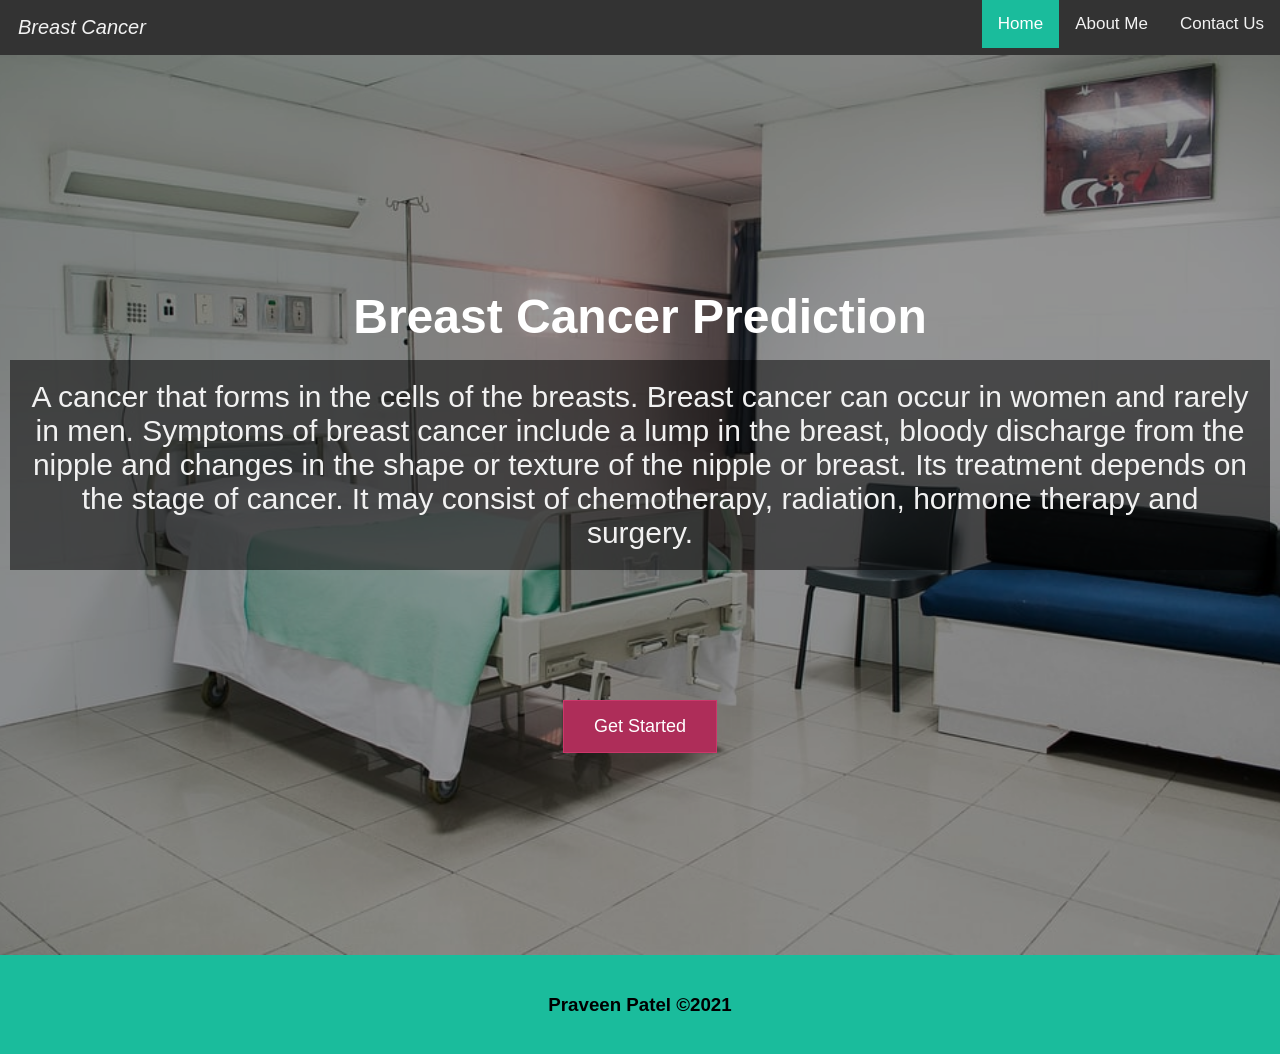
<file: templates/index.html>
<!DOCTYPE html>
<html lang="en">

<head>
    <title>Breast Cancer Prediction</title>
    <meta charset="UTF-8">
    <meta name="viewport" content="width=device-width, initial-scale=1">
    <link rel="stylesheet" href="https://cdnjs.cloudflare.com/ajax/libs/font-awesome/4.7.0/css/font-awesome.min.css">
    <style>
        * {
            box-sizing: border-box;
        }

        /* Style the body */

        body {
            font-family: Arial, Helvetica, sans-serif;
            margin: 0;
        }

        /* Navbar */

        .topnav {
            overflow: hidden;
            background-color: #333;
        }

        .topnav a {
            float: right;
            display: block;
            color: #f2f2f2;
            text-align: center;
            padding: 14px 16px;
            text-decoration: none;
            font-size: 17px;
        }

        .topnav i {
            float: left;
            display: block;
            color: #f2f2f2;
            text-align: center;
            padding: 16px 18px;
            text-decoration: none;
            font-size: 20px;
        }

        .topnav a:hover {
            background-color: #ddd;
            color: black;
        }

        .topnav a.active {
            background-color: #1abc9c;
            color: white;
        }

        .topnav .icon {
            display: none;
        }

        @media screen and (max-width: 600px) {
            .topnav a:not(:first-child) {
                display: none;
            }

            .topnav a.icon {
                float: right;
                display: block;
            }

            .topnav i:not(:first-child) {
                display: none;
            }

            .topnav i.icon {
                float: right;
                display: block;
            }
        }

        @media screen and (max-width: 600px) {
            .topnav.responsive {
                position: relative;
            }

            .topnav.responsive .icon {
                position: absolute;
                right: 0;
                top: 0;
            }

            .topnav.responsive a {
                float: none;
                display: block;
                text-align: left;
            }

            .topnav.responsive i {
                float: none;
                display: block;
                text-align: left;
            }
        }

        /* Hero section */

        .hero {
            position: relative;
            width: 100vw;
            height: 100vh;
            display: flex;
            justify-content: center;
            align-items: center;
        }

        .hero::before {
            content: "";
            position: absolute;
            top: 0;
            left: 0;
            width: 100%;
            height: 100%;
            background: url("../static/index.jpg");
            background-repeat: no-repeat;
            background-size: cover;
            background-position: center center;
            filter: brightness(60%);
        }

        .hero-content {
            position: fixed;
        }

        .hero-content {
            position: relative;
            font-family: "Monserrat", sans-serif;
            color: white;
            text-align: center;
            margin: 0.625rem;
        }

        .hero-title {
            font-size: 3rem;
            font-weight: 600;
            margin-bottom: 0;
        }

        .hero-subtitle {
            font-size: 30px;
            font-weight: 200;
            margin-top: 1rem;
            position: relative;
            bottom: 0;
            background: rgb(0, 0, 0);
            /* Fallback color */
            background: rgba(0, 0, 0, 0.5);
            color: #f1f1f1;
            width: 100%;
            padding: 20px;
        }

        .hero-button {
            background-color: #ae2d59;
            color: white;
            border: 1px solid #cb376a;
            margin-top: 5rem;
            padding: 0.9375rem 1.875rem;
            font-family: "Monserrat", sans-serif;
            font-size: 1.125rem;
            font-weight: 200;
            cursor: pointer;
        }

        .hero-button:hover {
            background-color: #cb376a;
            border: 1px solid #db7598;
        }

        /* Footer */

        .footer {
            padding: 20px;
            text-align: center;
            background: #1abc9c;
        }

        @media screen and (max-width: 700px) {
            .row {
                flex-direction: column;
            }

            .hero-title {
                font-size: 2rem;
                font-weight: 500;
                margin-bottom: 0;
            }

            .hero-subtitle {
                font-size: 18px;
                font-weight: 200;
                position: relative;
                bottom: 0;
                background: rgb(0, 0, 0);
                /* Fallback color */
                background: rgba(0, 0, 0, 0.5);
                color: #f1f1f1;
                width: 100%;
                padding: 15px;
            }

            @media screen and (max-width: 400px) {
                .navbar a {
                    float: none;
                    width: 100%;
                }

                .hero-title {
                    font-size: 2rem;
                    font-weight: 400;
                    margin-bottom: 0;
                }

                .hero-subtitle {
                    font-size: 15px;
                    font-weight: 200;
                    position: relative;
                    bottom: 0;
                    background: rgb(0, 0, 0);
                    /* Fallback color */
                    background: rgba(0, 0, 0, 0.5);
                    color: #f1f1f1;
                    width: 100%;
                    padding: 10px;
                }
            }
    </style>
</head>

<body>
    <div class="topnav" id="myTopnav">
        <i>Breast Cancer</i>
        <a href="/contact">Contact Us</a>
        <a href="/about">About Me</a>
        <a href="/" class="active">Home</a>
        <a href="javascript:void(0);" class="icon" onclick="myFunction()">
            <i class="fa fa-bars"></i>
        </a>
    </div>

    <div class="hero">


        <div class="hero-content">

            <h1 class="hero-title">
                Breast Cancer Prediction
            </h1>

            <h5 class="hero-subtitle">
                A cancer that forms in the cells of the breasts.
                Breast cancer can occur in women and rarely in men.
                Symptoms of breast cancer include a lump in the breast, bloody discharge from the nipple and changes in
                the shape or texture of the nipple or breast.
                Its treatment depends on the stage of cancer. It may consist of chemotherapy, radiation, hormone therapy
                and surgery.
            </h5>
            <a href="/predict"><button type="button" class="hero-button">
                    Get Started
                </button></a>


        </div>

    </div>




    <div class="footer">
        <h3> Praveen Patel &copy;2021 </h3>
    </div>

</body>
<script>
    function myFunction() {
        var x = document.getElementById("myTopnav");
        if (x.className === "topnav") {
            x.className += " responsive";
        } else {
            x.className = "topnav";
        }
    }
</script>

</html>
</file>
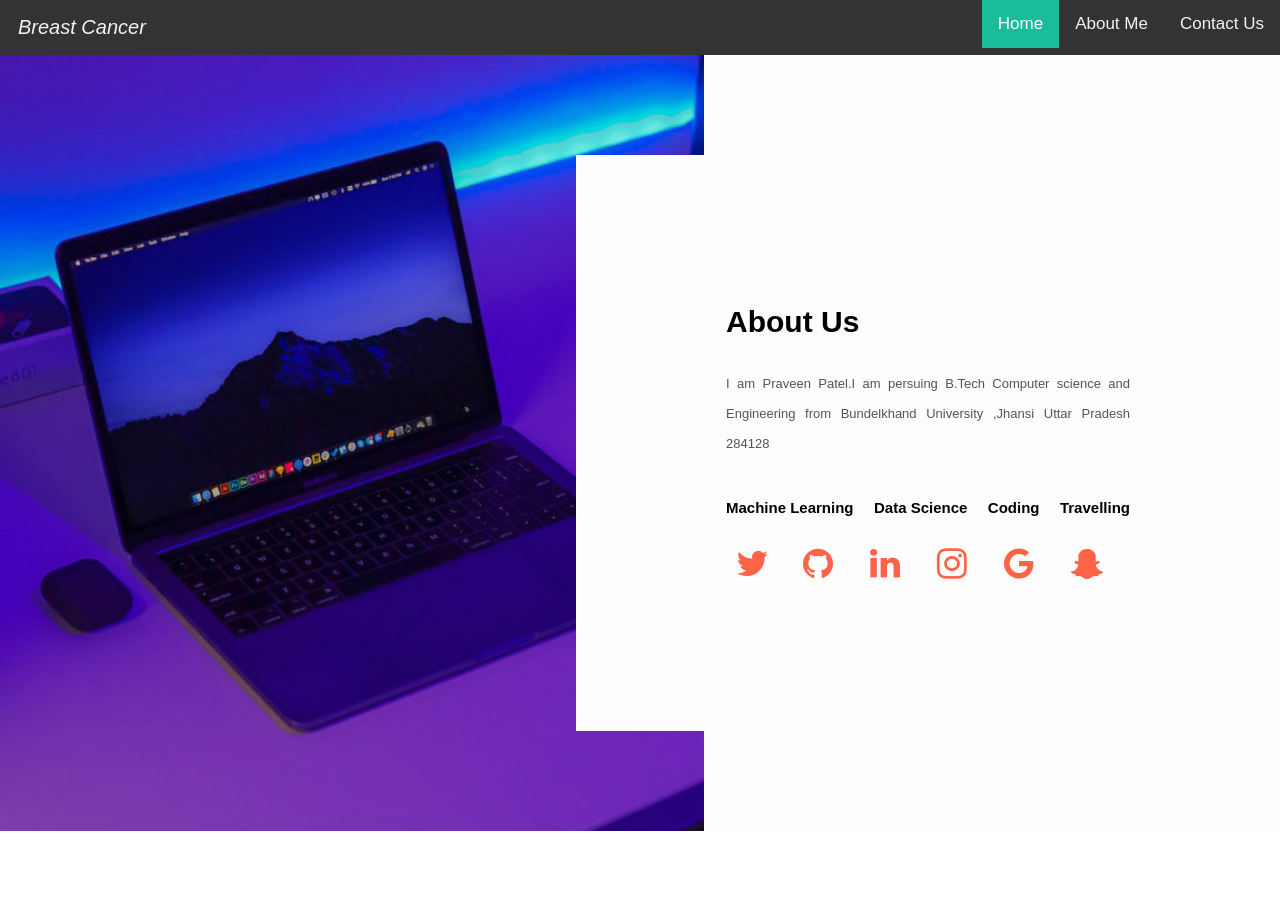
<file: templates/about.html>
<html lang="en">

<head>
    <title>About Me !</title>
    <meta charset="UTF-8">
    <meta name="viewport" content="width=device-width, initial-scale=1.0">
    <title></title>
    <link rel="stylesheet" href="../static/about.css">
    <link rel="stylesheet" href="https://cdnjs.cloudflare.com/ajax/libs/font-awesome/4.7.0/css/font-awesome.min.css">
</head>

<body>
    <div class="topnav" id="myTopnav">
        <i>Breast Cancer</i>
        <a href="/contact">Contact Us</a>
        <a href="/about">About Me</a>
        <a href="/" class="active">Home</a>
        <a href="javascript:void(0);" class="icon" onclick="myFunction()">
            <i class="fa fa-bars"></i>
        </a>
    </div>
    <div class="about-section">
        <div class="inner-container">
            <h1>About Us</h1>
            <p class="text">
                I am Praveen Patel.I am persuing B.Tech Computer science and Engineering from Bundelkhand University
                ,Jhansi Uttar Pradesh 284128
            </p>
            <div class="skills">
                <span>Machine Learning</span>
                <span>Data Science</span>
                <span>Coding</span>
                <span>Travelling</span>
            </div>
            <div class="socialIcons">
                <a href="https://twitter.com/patel567praveen?s=09"><i class="fa fa-twitter"></i></a>
                <a href="https://github.com/PatelPraveen12/"><i class="fa fa-github"></i></a>
                <a href="https://www.linkedin.com/in/praveen-patel-ietbu/"><i class="fa fa-linkedin"></i></a>
                <a href="https://www.instagram.com/thepraveenpatel/"><i class="fa fa-instagram"></i></a>
                <a href="patel567praveen@gmail.com"><i class="fa fa-google"></i></a>
                <a href="https://www.snapchat.com/add/prapp726"><i class="fa fa-snapchat-ghost"></i></a>
            </div>
        </div>
    </div>
</body>
<script>
    function myFunction() {
        var x = document.getElementById("myTopnav");
        if (x.className === "topnav") {
            x.className += " responsive";
        } else {
            x.className = "topnav";
        }
    }
</script>

</html>
</file>
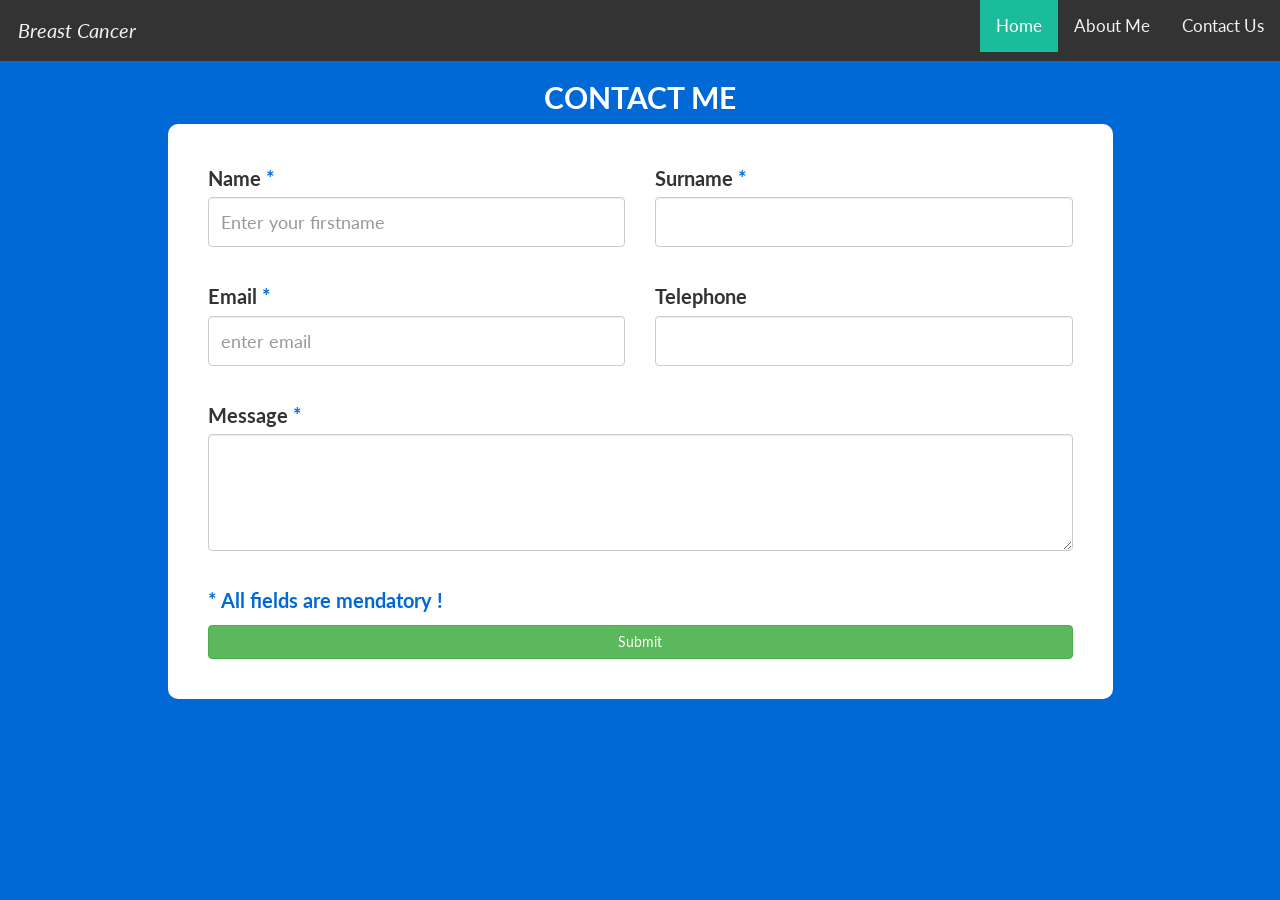
<file: templates/contact.html>
<!DOCTYPE html>

<head>
    <title>Contact Us !</title>
    <meta charset="utf-8" />
    <meta name="viewport" content="width=device-width, initial-scale=1">
    <script src="https://ajax.googleapis.com/ajax/libs/jquery/1.11.3/jquery.min.js"></script>
    <link rel="stylesheet" href="https://maxcdn.bootstrapcdn.com/bootstrap/3.3.6/css/bootstrap.min.css">
    <script src="https://maxcdn.bootstrapcdn.com/bootstrap/3.3.6/js/bootstrap.min.js"></script>
    <link rel="stylesheet" href="https://cdnjs.cloudflare.com/ajax/libs/font-awesome/4.7.0/css/font-awesome.min.css">
    <link href='http://fonts.googleapis.com/css?family=Lato' rel='stylesheet' type='text/css'>
    <link rel="stylesheet" href="../static/contact.css">
    <script src="../static/contactscript.js"></script>
</head>

<body>
    <div class="topnav" id="myTopnav">
        <i>Breast Cancer</i>
        <a href="/contact">Contact Us</a>
        <a href="/about">About Me</a>
        <a href="/" class="active">Home</a>
        <a href="javascript:void(0);" class="icon" onclick="myFunction()">
            <i class="fa fa-bars"></i>
        </a>
    </div>
    <div class="container">

        <div class="heading">
            <h2> Contact Me</h2>
        </div>

        <div class="row">
            <div class="col-lg-10 col-lg-offset-1">
                <form id="contact-form" action="/contact" method="POST" role="form">
                    <div class="row">
                        <div class="col-md-6">
                            <label for="firstname">Name <span class="blue">*</span></label>
                            <input required type="text" name="firstname" class="form-control"
                                placeholder="Enter your firstname" id="firstname" value="">
                            <p class="comments"> </p>
                        </div>

                        <div class="col-md-6">
                            <label for="lastname">Surname <span class="blue">*</span></label>
                            <input required type="text" name="name" class="form-control" placeholder="Your Lastname"
                                id="name" value=" ">
                            <p class="comments"> </p>
                        </div>

                        <div class="col-md-6">
                            <label for="email">Email <span class="blue">*</span></label>
                            <input required type="email" name="email" class="form-control" placeholder="enter email"
                                id="email" value=" ">
                            <p class="comments"> </p>
                        </div>

                        <div class="col-md-6">
                            <label for="phone">Telephone</span></label>
                            <input type="tel" name="phone" class="form-control" placeholder="enter telephone" id="phone"
                                value=" ">
                            <p class="comments"> </p>
                        </div>

                        <div class="col-md-12">
                            <label for="message">Message <span class="blue">*</span></label>
                            <textarea required name="message" id="message" class="form-control"
                                placeholder="write message" rows="4"> </textarea>
                            <p class="comments"> </p>
                        </div>

                        <div class="col-md-12">
                            <p class="blue"><strong> * All fields are mendatory !</strong> </p>
                        </div>

                        <div class="col-md-12">
                            <!-- <input type="submit" class="button1"> -->
                            <a class="button_css"
                    target="_blank" rel="nofollow noopener">
                    <button type="submit" class="btn btn-success btn-block btn-large">Submit</button></a>
                        </div>
                    </div>

                </form>
            </div>
        </div>
    </div>
</body>
<script>
    function myFunction() {
        var x = document.getElementById("myTopnav");
        if (x.className === "topnav") {
            x.className += " responsive";
        } else {
            x.className = "topnav";
        }
    }
</script>

</html>
</file>
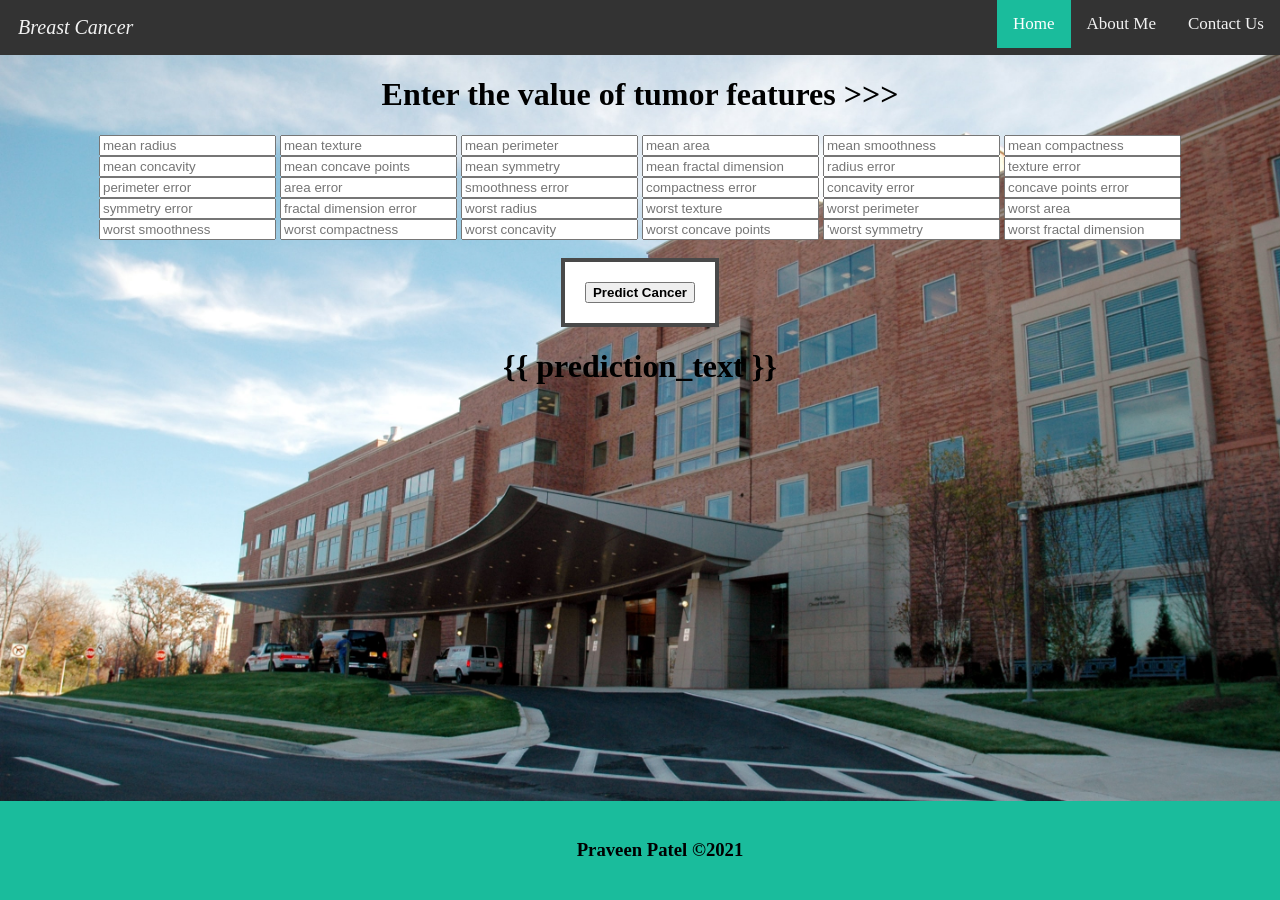
<file: templates/predict.html>
<!DOCTYPE html>
<html lang="en">

<head>
    <meta charset="UTF-8">
    <meta http-equiv="X-UA-Compatible" content="IE=edge">
    <meta name="viewport" content="width=device-width, initial-scale=1.0">

    <style>
        /* CSS code for button */
        body {
            background-image: url('../static/world.jpg');
            background-repeat: no-repeat;
            background-attachment: fixed;
            background-size: cover;
            margin: 0;
        }

        /* Navbar */

        .topnav {
            overflow: hidden;
            background-color: #333;
        }

        .topnav a {
            float: right;
            display: block;
            color: #f2f2f2;
            text-align: center;
            padding: 14px 16px;
            text-decoration: none;
            font-size: 17px;
        }

        .topnav i {
            float: left;
            display: block;
            color: #f2f2f2;
            text-align: center;
            padding: 16px 18px;
            text-decoration: none;
            font-size: 20px;
        }

        .topnav a:hover {
            background-color: #ddd;
            color: black;
        }

        .topnav a.active {
            background-color: #1abc9c;
            color: white;
        }

        .topnav .icon {
            display: none;
        }

        @media screen and (max-width: 600px) {
            .topnav a:not(:first-child) {
                display: none;
            }

            .topnav a.icon {
                float: right;
                display: block;
            }

            .topnav i:not(:first-child) {
                display: none;
            }

            .topnav i.icon {
                float: right;
                display: block;
            }
        }

        @media screen and (max-width: 600px) {
            .topnav.responsive {
                position: relative;
            }

            .topnav.responsive .icon {
                position: absolute;
                right: 0;
                top: 0;
            }

            .topnav.responsive a {
                float: none;
                display: block;
                text-align: left;
            }

            .topnav.responsive i {
                float: none;
                display: block;
                text-align: left;
            }
        }

        /* CSS code for button */
        .button_css {
            color: #494949 !important;
            text-transform: uppercase;
            text-decoration: none;
            background: #ffffff;
            padding: 20px;
            border: 4px solid #494949 !important;
            display: inline-block;
            transition: all 0.4s ease 0s;
        }

        .button_css:hover {
            color: #ffffff !important;
            background: #f6b93b;
            border-color: #f6b93b !important;
            transition: all 0.4s ease 0s;
        }

        /* Footer */

        .footer {
            padding: 20px;
            text-align: center;
            background: #1abc9c;
            position: absolute;
            bottom: 0px;
            width: 100%;
        }
    </style>

</head>

<body>
    <div class="topnav" id="myTopnav">
        <i>Breast Cancer</i>
        <a href="/contact">Contact Us</a>
        <a href="/about">About Me</a>
        <a href="/" class="active">Home</a>
        <a href="javascript:void(0);" class="icon" onclick="myFunction()">
            <i class="fa fa-bars"></i>
        </a>
    </div>

    <!-- Show Indian AI Hospital banner-->



    <div class="login">

        <!-- Get input for predict the cancer -->
        <center>
        <form action="/predict" method="POST">
            <h1>Enter the value of tumor features >>></h1>

            <input type="text" name="mean_radius" placeholder="mean radius" required="required" />
            <input type="text" name="mean_texture" placeholder="mean texture" required="required" />
            <input type="text" name="mean_perimeter" placeholder="mean perimeter" required="required" />
            <input type="text" name="mean_area" placeholder="mean area" required="required" />
            <input type="text" name="mean_smoothness" placeholder="mean smoothness" required="required" />
            <input type="text" name="mean_compactness" placeholder="mean compactness" required="required" />
            <br>
            <input type="text" name="mean_concavity" placeholder="mean concavity" required="required" />
            <input type="text" name="mean_concave_points" placeholder="mean concave points" required="required" />
            <input type="text" name="mean_symmetry" placeholder="mean symmetry" required="required" />
            <input type="text" name="mean_fractal_dimension" placeholder="mean fractal dimension" required="required" />
            <input type="text" name="radius_error" placeholder="radius error" required="required" />
            <input type="text" name="texture_error" placeholder="texture error" required="required" />
            <br>
            <input type="text" name="perimeter_error" placeholder="perimeter error" required="required" />
            <input type="text" name="area_error" placeholder="area error " required="required" />
            <input type="text" name="smoothness_error" placeholder="smoothness error" required="required" />
            <input type="text" name="compactness_error" placeholder="compactness error" required="required" />
            <input type="text" name="concavity_error" placeholder="concavity error" required="required" />
            <input type="text" name="concave_points_error" placeholder="concave points error" required="required" />
            <br>
            <input type="text" name="symmetry_error" placeholder="symmetry error" required="required" />
            <input type="text" name="fractal_dimension_error" placeholder="fractal dimension error"
                required="required" />
            <input type="text" name="worst_radius" placeholder="worst radius" required="required" />
            <input type="text" name="worst_texture" placeholder="worst texture" required="required" />
            <input type="text" name="worst_perimeter" placeholder="worst perimeter" required="required" />
            <input type="text" name="worst_area" placeholder="worst area" required="required" />
            <br>
            <input type="text" name="worst_smoothness" placeholder="worst smoothness" required="required" />
            <input type="text" name="worst_compactness" placeholder="worst compactness" required="required" />
            <input type="text" name="worst_concavity" placeholder="worst concavity" required="required" />
            <input type="text" name="worst_concave_points" placeholder="worst concave points" required="required" />
            <input type="text" name="worst_symmetry" placeholder="'worst symmetry" required="required" />
            <input type="text" name="worst_fractal_dimension" placeholder="worst fractal dimension"
                required="required" />
            <br>
            <br>

            <!-- Show button -->
            <div class="button_cont" align="center"><a class="button_css"
                    target="_blank" rel="nofollow noopener">
                    <button type="submit" class="btn btn-primary btn-block btn-large"><strong>Predict
                            Cancer</strong></button></a>
            </div>

        </form>
        </center>

        <!-- Show predicted output using ML model -->
        <div>
            <center>
                <h1>{{ prediction_text }}</h1>
            </center>
        </div>

    </div>

    <div class="footer">
        <h3> Praveen Patel &copy;2021 </h3>
    </div>

</body>

</html>
</file>
<file: static/about.css>
*{
    margin: 0;
    padding: 0;
    font-family: "Open Sans",sans-serif;
    box-sizing: border-box;
}

* {
    box-sizing: border-box;
}
/* Style the body */

body {
    font-family: Arial, Helvetica, sans-serif;
    margin: 0;
}
.navbar {
    background-color: #333333;
}

a {
    color: #f1f9f9;
}

a:hover {
    color: #f0f0f0;
  }
  .main{   
    margin-top: 30px;
  }
  .card{
    background-image: linear-gradient(to right,#a8ff78 , #78ffd6);
  }
  /* Navbar */

.topnav {
  overflow: hidden;
  background-color: #333;
}

.topnav a {
  float: right;
  display: block;
  color: #f2f2f2;
  text-align: center;
  padding: 14px 16px;
  text-decoration: none;
  font-size: 17px;
}

.topnav i {
  float: left;
  display: block;
  color: #f2f2f2;
  text-align: center;
  padding: 16px 18px;
  text-decoration: none;
  font-size: 20px;
}
.topnav a:hover {
  background-color: #ddd;
  color: black;
}

.topnav a.active {
  background-color: #1abc9c;
  color: white;
}

.topnav .icon {
  display: none;
}

@media screen and (max-width: 600px) {
  .topnav a:not(:first-child) {
      display: none;
  }
  .topnav a.icon {
      float: right;
      display: block;
  }
  .topnav i:not(:first-child) {
    display: none;
}
.topnav i.icon {
    float: right;
    display: block;
}
}

@media screen and (max-width: 600px) {
  .topnav.responsive {
      position: relative;
  }
  .topnav.responsive .icon {
      position: absolute;
      right: 0;
      top: 0;
  }
  .topnav.responsive a {
      float: none;
      display: block;
      text-align: left;
  }
  .topnav.responsive i {
    float: none;
    display: block;
    text-align: left;
}
}
/* About */
.about-section{
    background: url(./pic.jpg) no-repeat left;
    background-size: 55%;
    background-color: #fdfdfd;
    overflow: hidden;
    padding: 100px 0;
}

.inner-container{
    width: 55%;
    float: right;
    background-color: #fdfdfd;
    padding: 150px;
}

.inner-container h1{
    margin-bottom: 30px;
    font-size: 30px;
    font-weight: 900;
}

.text{
    font-size: 13px;
    color: #545454;
    line-height: 30px;
    text-align: justify;
    margin-bottom: 40px;
}

.skills{
    display: flex;
    justify-content: space-between;
    font-weight: 600;
    font-size: 15px;
    font-style: bold;
}

@media screen and (max-width:1200px){
    .inner-container{
        padding: 80px;
    }
}

@media screen and (max-width:1000px){
    .about-section{
        background-size: 100%;
        padding: 100px 40px;
    }
    .inner-container{
        width: 100%;
    }
}

@media screen and (max-width:600px){
    .about-section{
        padding: 0;
    }
    .inner-container{
        padding: 60px;
    }
}
.about-section a{
    margin-left: 10px;
}
.about-section i{
    font-size:35px;
    width: 13%;

    color: tomato;
}
.socialIcons{
    margin-top: 30px;
}

@media screen and (max-width:600px){
    .about-section a{
        margin-left: 10px;
    }
}
</file>
<file: static/contact.css>
body{
    font-family: 'Lato', sans-serif;
    margin: 0px 0px;
    background: #0069d6;
}

.heading{
    text-align: center;
}

.heading h2{
    color: white;
    text-transform: uppercase;
    font-weight: bold;
}

#contact-form{
    font-size: 20px;
    background: white;
    padding: 40px;
    border-radius: 10px;
}

.blue{
    color: #0069d6;
}

.form-control{
    height: 50px;
    font-size: 18px;
}

.comments{
    color:#d82c2e;
    font-style: italic;
    font-size:18px;
    height: 25px;
}

#contact-form input[type="submit"]
{
    margin: 10px auto 0;
    display: block;
}

.button1{
    border: 1px solid #ddd;
    background: #ffa500;
    color: #fff;
    width: 100%;
    font-weight: bold;
    text-transform: uppercase;
    padding: 13px;
    border-radius: 5px;
    transition: all 0.3s ease-in 0s;
}

.button1:hover{
 
    background: #333;
    border-color: #ffa500;
}

.thank-you{
    text-align: center;
    margin-top: 15px;
    font-weight: bold;
    font-size: 22px;
}
.navbar {
    background-color: #333333;
}

a {
    color: #f1f9f9;
}

a:hover {
    color: #f0f0f0;
  }
  .main{   
    margin-top: 30px;
  }
  .card{
    background-image: linear-gradient(to right,#a8ff78 , #78ffd6);
  }



  /* Navbar */

.topnav {
  overflow: hidden;
  background-color: #333;
}

.topnav a {
  float: right;
  display: block;
  color: #f2f2f2;
  text-align: center;
  padding: 14px 16px;
  text-decoration: none;
  font-size: 17px;
}

.topnav i {
  float: left;
  display: block;
  color: #f2f2f2;
  text-align: center;
  padding: 16px 18px;
  text-decoration: none;
  font-size: 20px;
}
.topnav a:hover {
  background-color: #ddd;
  color: black;
}

.topnav a.active {
  background-color: #1abc9c;
  color: white;
}

.topnav .icon {
  display: none;
}

@media screen and (max-width: 600px) {
  .topnav a:not(:first-child) {
      display: none;
  }
  .topnav a.icon {
      float: right;
      display: block;
  }
  .topnav i:not(:first-child) {
    display: none;
}
.topnav i.icon {
    float: right;
    display: block;
}
}

@media screen and (max-width: 600px) {
  .topnav.responsive {
      position: relative;
  }
  .topnav.responsive .icon {
      position: absolute;
      right: 0;
      top: 0;
  }
  .topnav.responsive a {
      float: none;
      display: block;
      text-align: left;
  }
  .topnav.responsive i {
    float: none;
    display: block;
    text-align: left;
}
}
</file>
